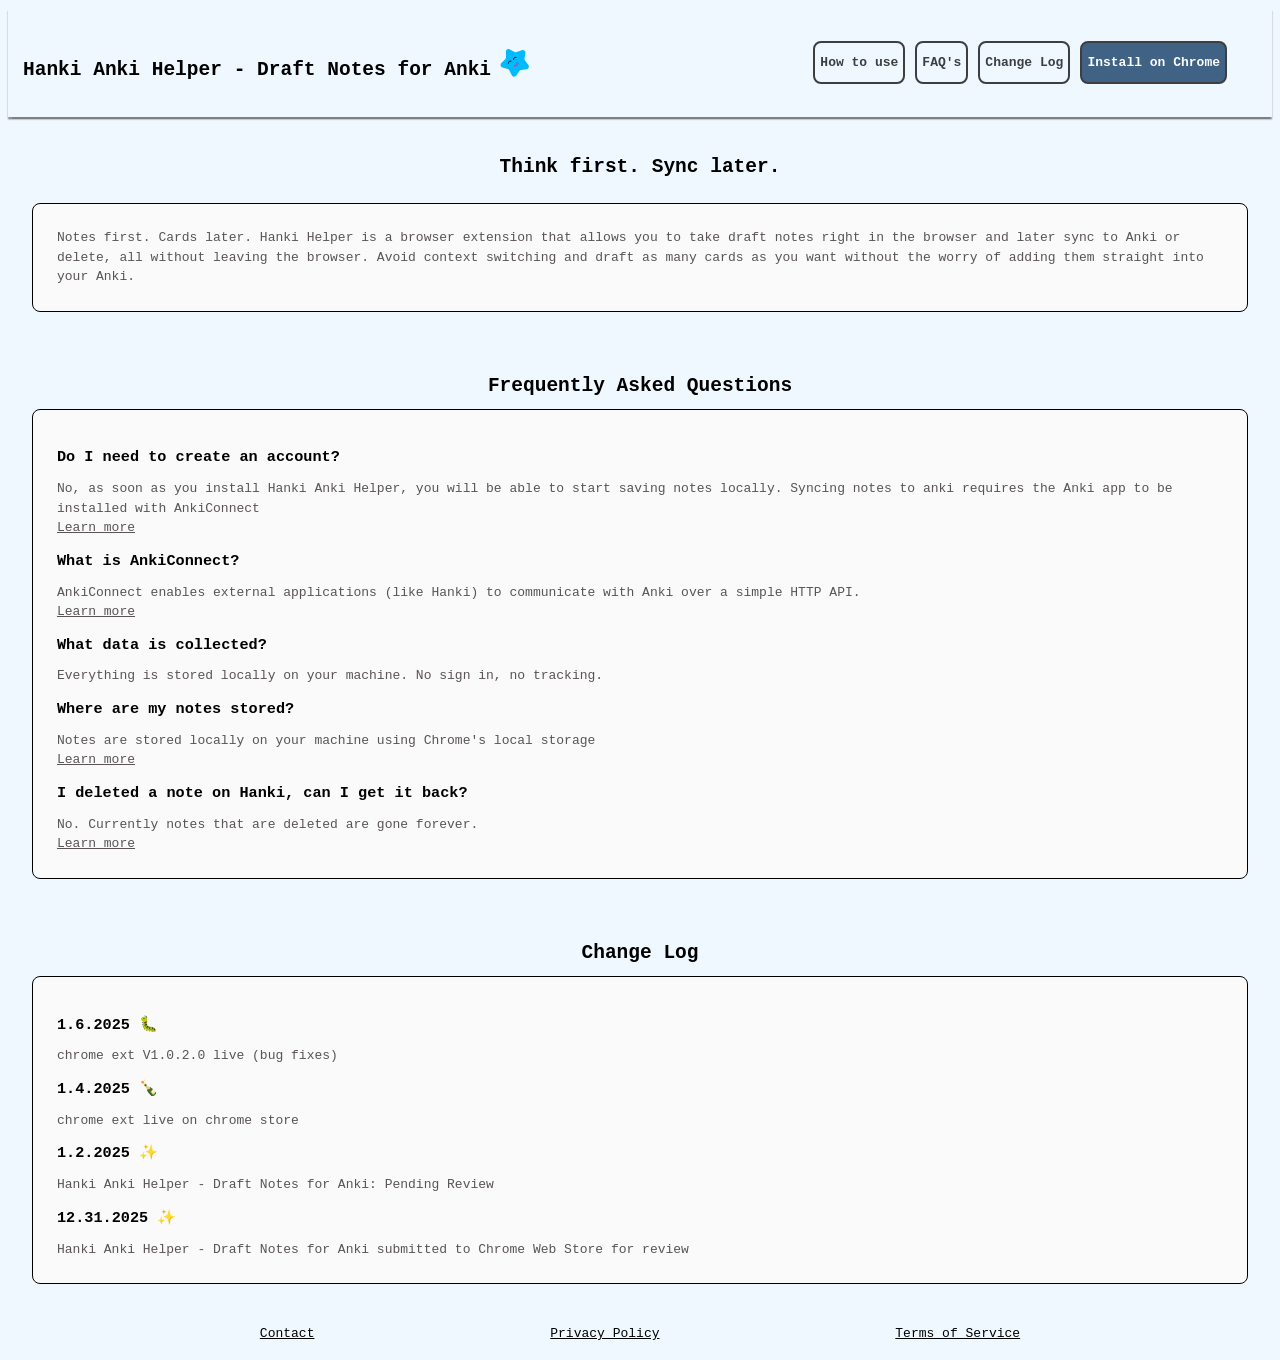
<file: index.html>
<!doctype html>
<html lang="en">
  <head>
    <meta charset="UTF-8" />
    <meta name="viewport" content="width=device-width, initial-scale=1.0" />
    <meta
      name="description"
      content="Main page for Hanki - Anki Helper browser extension. Overview, frequently asked questions, and change log"
    />
    <title>Hanki - Anki Helper</title>
    <link href="./main.css" rel="stylesheet" />
    <link rel="icon" type="image/x-icon" href="/public/hanki_wink.png" />
  </head>

  <body>
    <nav class="navbarContainer" aria-label="Primary navigation">
      <div class="navbarContentContainer">
        <header class="headerTitleImgContainer">
          <h1 class="headerTitle">Hanki Anki Helper - Draft Notes for Anki</h1>
          <img
            class="headerImg"
            src="/public/hanki_smile.svg"
            alt="Hanki mascot smiling"
          />
        </header>

        <!-- Mobile Nav -->
        <details class="navbarAccordionMobile">
          <summary class="summaryNavbarContainer">
            <svg
              xmlns="http://www.w3.org/2000/svg"
              viewBox="0 0 32 32"
              class="accordionSVG"
              aria-hidden="true"
            >
              <path
                d="M 4 7 L 4 9 L 28 9 L 28 7 Z
                   M 4 15 L 4 17 L 28 17 L 28 15 Z
                   M 4 23 L 4 25 L 28 25 L 28 23 Z"
              ></path>
            </svg>
          </summary>

          <ul class="navbarUnorderedList">
            <li class="navbarListItem">
              <a class="navbarButton" href="pages/howToUse.html">How to use</a>
            </li>
            <li class="navbarListItem">
              <a class="navbarButton" href="#FAQ" id="FAQ_navbar">FAQ's</a>
            </li>
            <li class="navbarListItem">
              <a class="navbarButton" href="#ChangeLog">Change Log</a>
            </li>
            <li class="navbarListItem">
              <a
                href="https://chromewebstore.google.com/detail/hanki-anki-helper-draft-n/dgpdijnffcgpleejkaamgigdngdbodok?authuser=0"
                class="navbarButton chromeInstallButton"
                target="_blank"
                rel="noopener noreferrer"
              >
                Install on Chrome
              </a>
            </li>
          </ul>
        </details>

        <!-- Desktop Nav -->
        <ul class="navbarUnorderedList navbarUnorderedListDeskTop">
          <li class="navbarListItem">
            <a class="navbarButton" href="pages/howToUse.html">How to use</a>
          </li>
          <li class="navbarListItem">
            <a class="navbarButton" href="#FAQ" id="FAQ_navbar">FAQ's</a>
          </li>
          <li class="navbarListItem">
            <a class="navbarButton" href="#ChangeLog">Change Log</a>
          </li>
          <li class="navbarListItem">
            <a
              href="https://chromewebstore.google.com/detail/hanki-anki-helper-draft-n/dgpdijnffcgpleejkaamgigdngdbodok?authuser=0"
              class="navbarButton chromeInstallButton"
              target="_blank"
              rel="noopener noreferrer"
            >
              Install on Chrome
            </a>
          </li>
        </ul>
      </div>
    </nav>

    <main>
      <section class="descriptionContainer">
        <h2 class="titleHeader">Think first. Sync later.</h2>
        <p class="descriptionParagraph">
          Notes first. Cards later. Hanki Helper is a browser extension that
          allows you to take draft notes right in the browser and later sync to
          Anki or delete, all without leaving the browser. Avoid context
          switching and draft as many cards as you want without the worry of
          adding them straight into your Anki.
        </p>
      </section>

      <section class="FAQ_Container">
        <h2 id="FAQ" class="titleHeader">Frequently Asked Questions</h2>

        <ul class="faqUnorderedList">
          <li class="faqListItem">
            <div class="faqitemContainer">
              <h3>Do I need to create an account?</h3>
              <p>
                No, as soon as you install Hanki Anki Helper, you will be able
                to start saving notes locally. Syncing notes to anki requires
                the Anki app to be installed with AnkiConnect
              </p>
              <a
                href="https://apps.ankiweb.net/"
                target="_blank"
                rel="noopener noreferrer"
                aria-label="Read more about Anki web app"
              >
                Learn more
              </a>
            </div>
          </li>

          <li class="faqListItem">
            <div class="faqitemContainer">
              <h3>What is AnkiConnect?</h3>
              <p>
                AnkiConnect enables external applications (like Hanki) to
                communicate with Anki over a simple HTTP API.
              </p>
              <a
                href="https://ankiweb.net/shared/info/2055492159"
                target="_blank"
                rel="noopener noreferrer"
                aria-label="Read more about AnkiConnect add-on for Anki"
              >
                Learn more
              </a>
            </div>
          </li>

          <li class="faqListItem">
            <div class="faqitemContainer">
              <h3>What data is collected?</h3>
              <p>
                Everything is stored locally on your machine. No sign in, no
                tracking.
              </p>
            </div>
          </li>

          <li class="faqListItem">
            <div class="faqitemContainer">
              <h3>Where are my notes stored?</h3>
              <p>
                Notes are stored locally on your machine using Chrome's local
                storage
              </p>
              <a
                href="https://developer.chrome.com/docs/devtools/storage/localstorage"
                aria-label="Read more about chrome's local storage"
                target="_blank"
                rel="noopener noreferrer"
              >
                Learn more
              </a>
            </div>
          </li>

          <li class="faqListItem">
            <div class="faqitemContainer">
              <h3>I deleted a note on Hanki, can I get it back?</h3>
              <p>No. Currently notes that are deleted are gone forever.</p>
              <a
                href="https://developer.chrome.com/docs/devtools/storage/localstorage"
                aria-label="Read more about chrome's local storage"
                target="_blank"
                rel="noopener noreferrer"
              >
                Learn more
              </a>
            </div>
          </li>
        </ul>
      </section>

      <section class="changeLogContainer">
        <h2 id="ChangeLog" class="titleHeader">Change Log</h2>

        <ul class="changeLogUnorderedList">
          <li class="changeLogListItem">
            <h3>1.6.2025 🐛</h3>
            <p>chrome ext V1.0.2.0 live (bug fixes)</p>
          </li>
          <li class="changeLogListItem">
            <h3>1.4.2025 🍾</h3>
            <p>chrome ext live on chrome store</p>
          </li>
          <li class="changeLogListItem">
            <h3>1.2.2025 ✨</h3>
            <p>Hanki Anki Helper - Draft Notes for Anki: Pending Review</p>
          </li>
          <li class="changeLogListItem">
            <h3>12.31.2025 ✨</h3>
            <p>
              Hanki Anki Helper - Draft Notes for Anki submitted to Chrome Web
              Store for review
            </p>
          </li>
        </ul>
      </section>

      <footer class="footerContainer">
        <ul class="footerUnorderedList">
          <li class="footerListItem">
            <a href="mailto:anki_helper@aol.com">Contact</a>
          </li>
          <li class="footerListItem">
            <a href="./pages/privacyPolicy.html">Privacy Policy</a>
          </li>
          <li class="footerListItem">
            <a href="./pages/termsOfService.html">Terms of Service</a>
          </li>
        </ul>
      </footer>
    </main>
  </body>
</html>
</file>
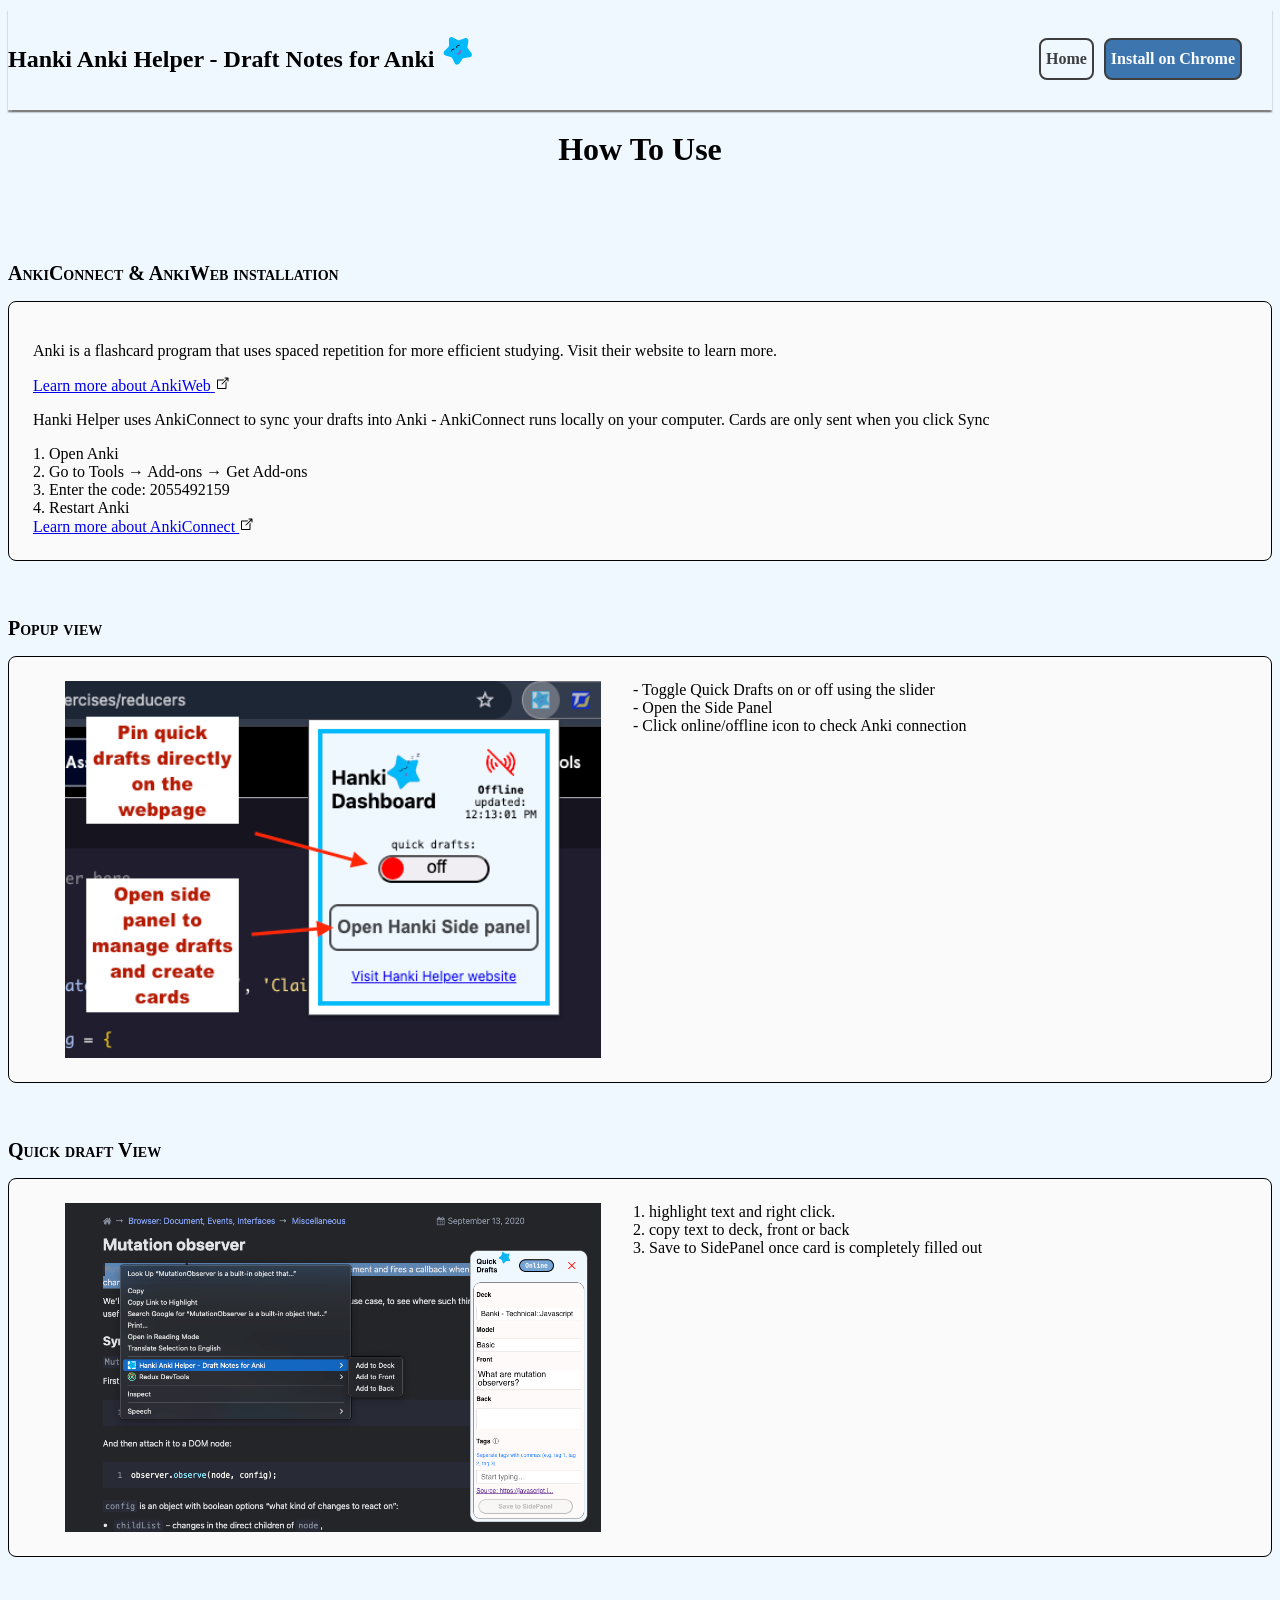
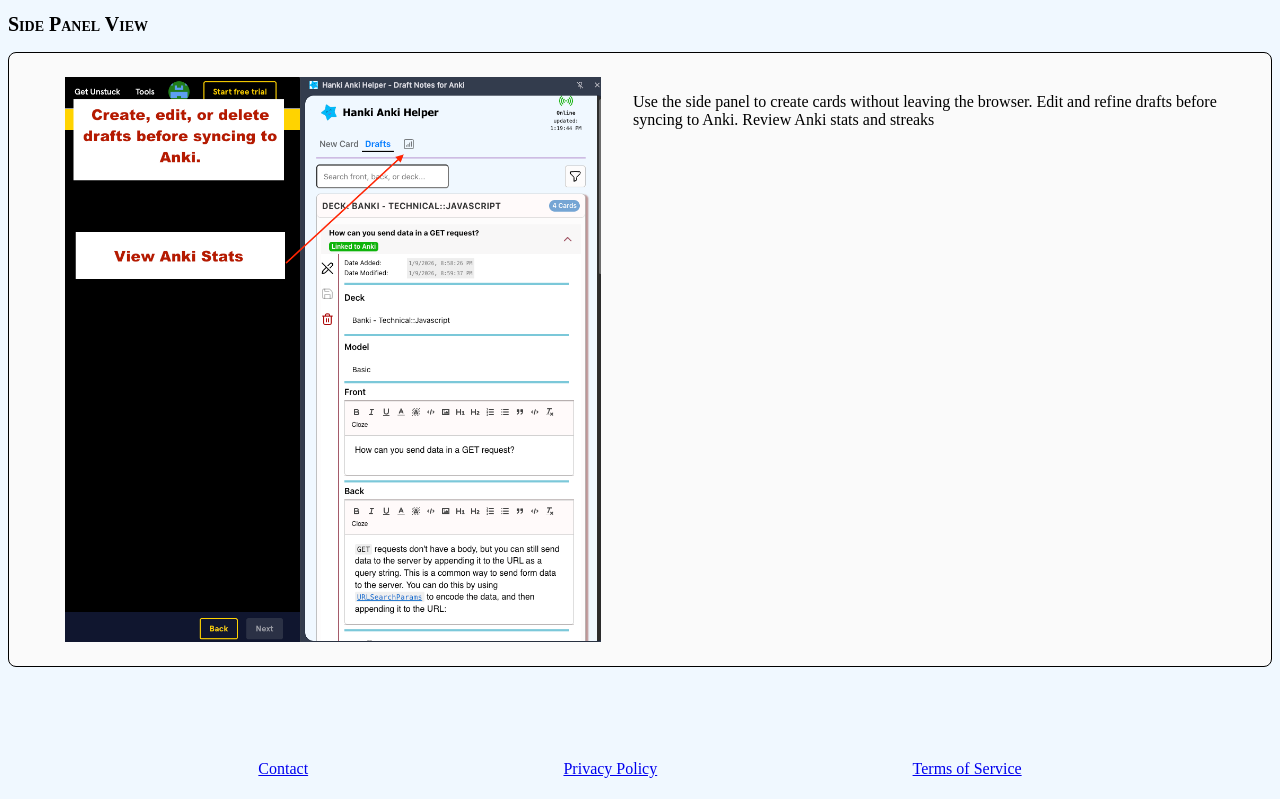
<file: pages/howToUse.html>
<!doctype html>
<html lang="en">
  <head>
    <meta charset="UTF-8" />
    <meta name="viewport" content="width=device-width, initial-scale=1.0" />
    <meta
      name="description"
      content="Anki Helper browser extension how to use. Provides screenshots of user interface with step by step usage"
    />
    <title>How to Use - Hanki Anki Helper</title>
    <link rel="stylesheet" href="./howToUse.css" />
    <meta name="robots" content="noindex" />
  </head>
  <body>
    <nav class="navbarContainer">
      <div class="navbarContentContainer">
        <header class="headerTitleImgContainer">
          <h1 class="headerTitle">Hanki Anki Helper - Draft Notes for Anki</h1>
          <img
            class="headerImg"
            src="/public/hanki_smile.svg"
            alt="Hankie, a blue star smiling"
          />
        </header>

        <details class="navbarAccordionMobile">
          <summary class="summaryNavbarContainer">
            <svg
              xmlns="http://www.w3.org/2000/svg"
              x="0px"
              y="0px"
              width="100"
              height="100"
              viewBox="0 0 32 32"
              class="accordionSVG"
            >
              <path
                d="M 4 7 L 4 9 L 28 9 L 28 7 Z M 4 15 L 4 17 L 28 17 L 28 15 Z M 4 23 L 4 25 L 28 25 L 28 23 Z"
              ></path>
            </svg>
          </summary>
          <ul class="navbarUnorderedList">
            <li class="navbarListItem">
              <a class="navbarButton" href="../index.html">Home</a>
            </li>

            <li class="navbarListItem">
              <a
                href="https://chromewebstore.google.com/detail/hanki-anki-helper-draft-n/dgpdijnffcgpleejkaamgigdngdbodok?authuser=0"
                class="navbarButton chromeInstallButton"
                target="_blank"
                >Install on Chrome</a
              >
            </li>
          </ul>
        </details>
        <ul class="navbarUnorderedList navbarUnorderedListDeskTop">
          <li class="navbarListItemHome">
            <a class="navbarButton" href="../index.html">Home</a>
          </li>
          <li class="navbarListItem">
            <a
              href="https://chromewebstore.google.com/detail/hanki-anki-helper-draft-n/dgpdijnffcgpleejkaamgigdngdbodok?authuser=0"
              class="navbarButton chromeInstallButton"
              target="_blank"
              >Install on Chrome</a
            >
          </li>
        </ul>
      </div>
    </nav>
    <div class="main">
      <h1>How To Use</h1>
      <ul class="stepListContainer">
        <li class="stepListItem">
          <h3 class="stepTitle">AnkiConnect & AnkiWeb installation</h3>
          <div class="stepOneListItemDiv">
            <p>
              Anki is a flashcard program that uses spaced repetition for more
              efficient studying. Visit their website to learn more.
            </p>
            <a href="https://apps.ankiweb.net/" target="_blank">
              <span>Learn more about AnkiWeb</span>
              <svg
                xmlns="http://www.w3.org/2000/svg"
                x="0px"
                y="0px"
                width="15"
                height="15"
                viewBox="0 0 30 30"
              >
                <path
                  d="M 25.980469 2.9902344 A 1.0001 1.0001 0 0 0 25.869141 3 L 20 3 A 1.0001 1.0001 0 1 0 20 5 L 23.585938 5 L 13.292969 15.292969 A 1.0001 1.0001 0 1 0 14.707031 16.707031 L 25 6.4140625 L 25 10 A 1.0001 1.0001 0 1 0 27 10 L 27 4.1269531 A 1.0001 1.0001 0 0 0 25.980469 2.9902344 z M 6 7 C 4.9069372 7 4 7.9069372 4 9 L 4 24 C 4 25.093063 4.9069372 26 6 26 L 21 26 C 22.093063 26 23 25.093063 23 24 L 23 14 L 23 11.421875 L 21 13.421875 L 21 16 L 21 24 L 6 24 L 6 9 L 14 9 L 16 9 L 16.578125 9 L 18.578125 7 L 16 7 L 14 7 L 6 7 z"
                ></path>
              </svg>
            </a>

            <p>
              Hanki Helper uses AnkiConnect to sync your drafts into Anki -
              AnkiConnect runs locally on your computer. Cards are only sent
              when you click Sync
            </p>
            <ol>
              <li>1. Open Anki</li>
              <li>2. Go to Tools → Add-ons → Get Add-ons</li>
              <li>3. Enter the code: 2055492159</li>
              <li>4. Restart Anki</li>
            </ol>

            <a
              href="https://ankiweb.net/shared/info/2055492159"
              target="_blank"
            >
              <span>Learn more about AnkiConnect</span>
              <svg
                xmlns="http://www.w3.org/2000/svg"
                x="0px"
                y="0px"
                width="15"
                height="15"
                viewBox="0 0 30 30"
              >
                <path
                  d="M 25.980469 2.9902344 A 1.0001 1.0001 0 0 0 25.869141 3 L 20 3 A 1.0001 1.0001 0 1 0 20 5 L 23.585938 5 L 13.292969 15.292969 A 1.0001 1.0001 0 1 0 14.707031 16.707031 L 25 6.4140625 L 25 10 A 1.0001 1.0001 0 1 0 27 10 L 27 4.1269531 A 1.0001 1.0001 0 0 0 25.980469 2.9902344 z M 6 7 C 4.9069372 7 4 7.9069372 4 9 L 4 24 C 4 25.093063 4.9069372 26 6 26 L 21 26 C 22.093063 26 23 25.093063 23 24 L 23 14 L 23 11.421875 L 21 13.421875 L 21 16 L 21 24 L 6 24 L 6 9 L 14 9 L 16 9 L 16.578125 9 L 18.578125 7 L 16 7 L 14 7 L 6 7 z"
                ></path>
              </svg>
            </a>
          </div>
        </li>
        <li class="stepListItem">
          <h3 class="stepTitle">Popup view</h3>
          <div class="stepListItemDiv">
            <img
              src="../public/hanki_popup.png"
              alt="image that displays popup interface. There is a toggle that pins quick drafts and a button that opens the extension sidepanel"
              class="hankiImg"
            />
            <ul>
              <li>- Toggle Quick Drafts on or off using the slider</li>
              <li>- Open the Side Panel</li>
              <li>- Click online/offline icon to check Anki connection</li>
            </ul>
          </div>
        </li>
        <li class="stepListItem">
          <h3 class="stepTitle">Quick draft View</h3>
          <div class="stepListItemDiv">
            <img src="../public/hanki_content.png" alt="" class="hankiImg" />
            <ol>
              <li>1. highlight text and right click.</li>
              <li>2. copy text to deck, front or back</li>
              <li>3. Save to SidePanel once card is completely filled out</li>
            </ol>
            <li class="stepListItem">
              <h3 class="stepTitle">Side Panel View</h3>
              <span class="stepSecondTitle"></span>
              <div class="stepListItemDiv">
                <img
                  src="../public/sidePanel_view.png"
                  alt=" image showing Hanki user interface. Displays draft interface"
                  class="hankiImg"
                />
                <p>
                  Use the side panel to create cards without leaving the
                  browser. Edit and refine drafts before syncing to Anki. Review
                  Anki stats and streaks
                </p>
              </div>
            </li>
          </div>
        </li>
      </ul>
    </div>
    <footer class="footerContainer">
      <ul class="footerUnorderedList">
        <li class="footerListItem">
          <a href="mailto:anki_helper@aol.com">Contact</a>
        </li>
        <li class="footerListItem">
          <a href="privacyPolicy.html">Privacy Policy</a>
        </li>
        <li class="footerListItem">
          <a href="termsOfService.html">Terms of Service</a>
        </li>
      </ul>
    </footer>
  </body>
</html>
</file>
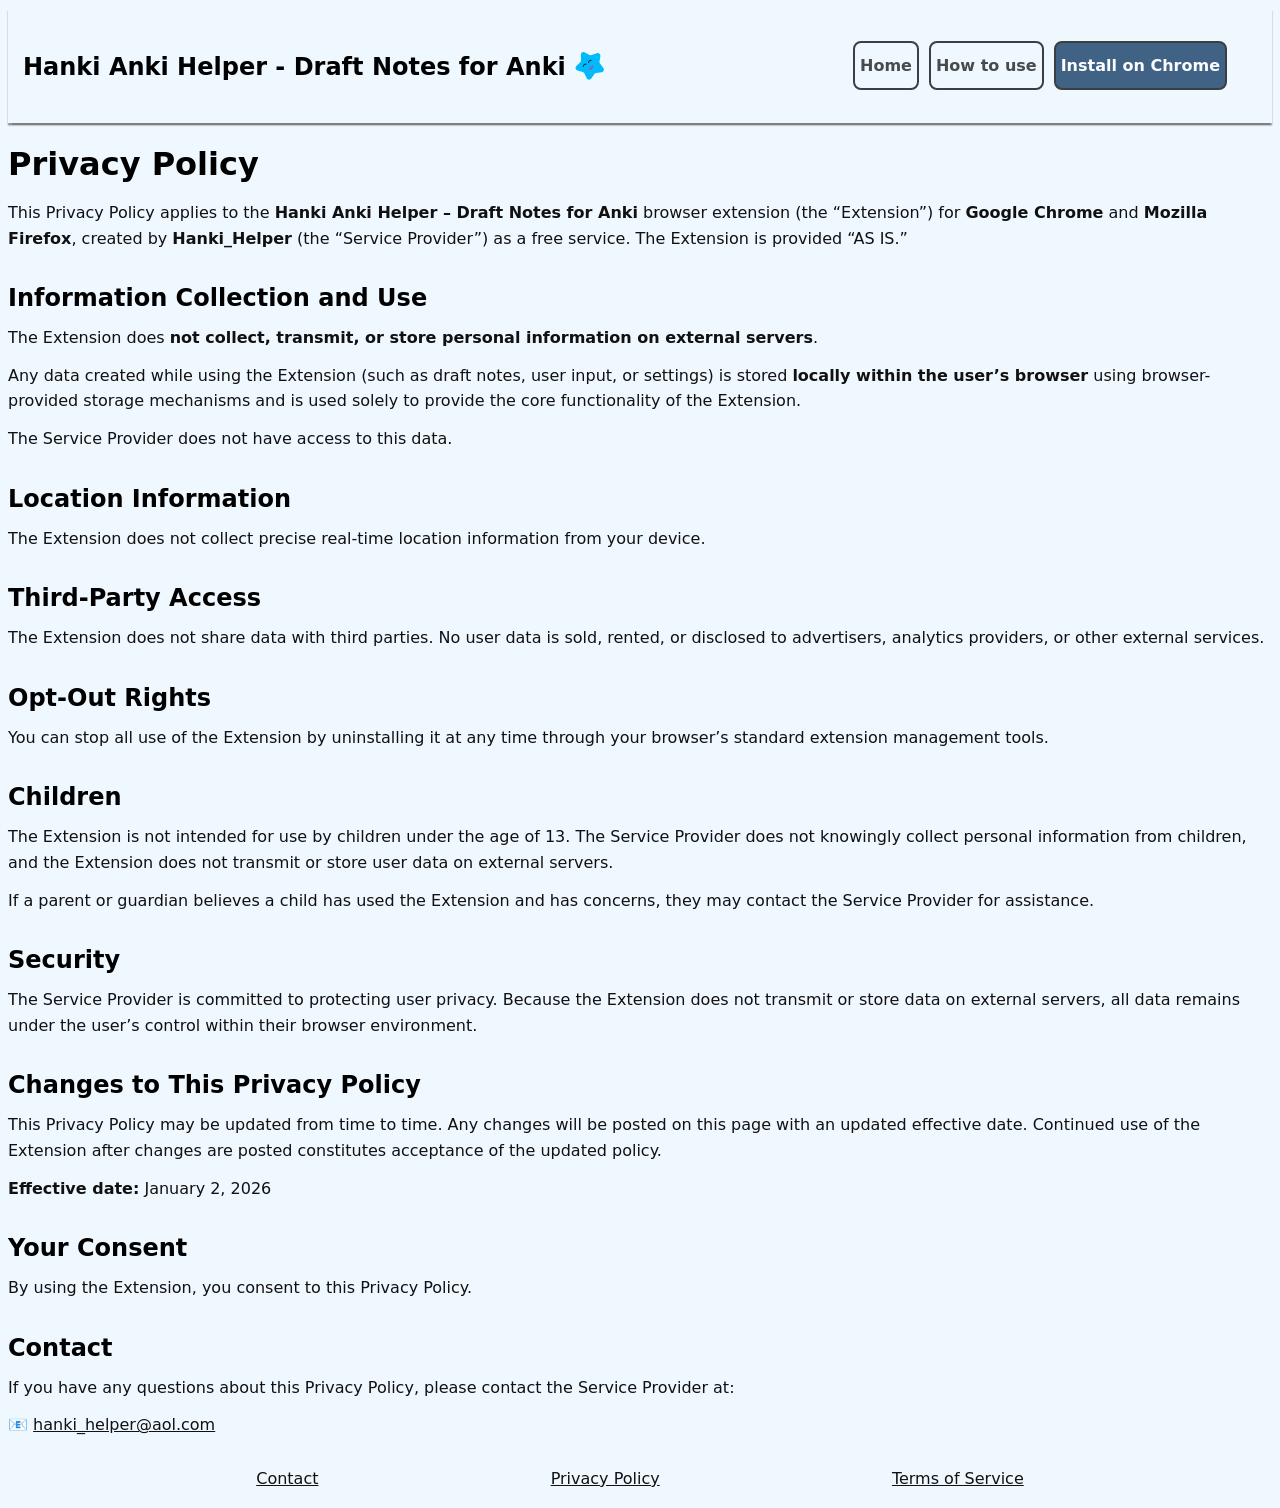
<file: pages/privacyPolicy.html>
<!doctype html>
<html lang="en">
  <head>
    <meta charset="UTF-8" />
    <meta name="viewport" content="width=device-width, initial-scale=1.0" />
    <title>Privacy Policy – Hanki Anki Helper</title>
    <link rel="stylesheet" href="../main.css" />
    <meta name="robots" content="noindex" />
    <style>
      body {
        font-family:
          system-ui,
          -apple-system,
          BlinkMacSystemFont,
          "Segoe UI",
          Roboto,
          Helvetica,
          Arial,
          sans-serif;
        line-height: 1.6;
        /* margin: 2rem;
        padding: 0 1rem; */
        color: #111;
      }
      h1,
      h2 {
        line-height: 1.25;
      }
      h1 {
        margin-bottom: 1rem;
      }
      h2 {
        margin-top: 2rem;
      }
      p {
        margin: 0.75rem 0;
      }
    </style>
  </head>
  <body>
    <nav class="navbarContainer">
      <div class="navbarContentContainer">
        <header class="headerTitleImgContainer">
          <h1 class="headerTitle">Hanki Anki Helper - Draft Notes for Anki</h1>
          <img
            class="headerImg"
            src="/public/hanki_smile.svg"
            alt="Hankie, a blue star smiling"
          />
        </header>

        <details class="navbarAccordionMobile">
          <summary class="summaryNavbarContainer">
            <svg
              xmlns="http://www.w3.org/2000/svg"
              x="0px"
              y="0px"
              width="100"
              height="100"
              viewBox="0 0 32 32"
              class="accordionSVG"
            >
              <path
                d="M 4 7 L 4 9 L 28 9 L 28 7 Z M 4 15 L 4 17 L 28 17 L 28 15 Z M 4 23 L 4 25 L 28 25 L 28 23 Z"
              ></path>
            </svg>
          </summary>
          <ul class="navbarUnorderedList">
            <li class="navbarListItem">
              <a class="navbarButton" href="../index.html">Home</a>
            </li>
            <li class="navbarListItem">
              <a class="navbarButton" href="howToUse.html">How to use</a>
            </li>
            <li class="navbarListItem">
              <a
                href="https://chromewebstore.google.com/detail/hanki-anki-helper-draft-n/dgpdijnffcgpleejkaamgigdngdbodok?authuser=0"
                class="navbarButton chromeInstallButton"
                target="_blank"
                >Install on Chrome</a
              >
            </li>
          </ul>
        </details>
        <ul class="navbarUnorderedList navbarUnorderedListDeskTop">
          <li class="navbarListItem">
            <a class="navbarButton" href="../index.html">Home</a>
          </li>
          <li class="navbarListItem">
            <a class="navbarButton" href="howToUse.html">How to use</a>
          </li>
          <li class="navbarListItem">
            <a
              href="https://chromewebstore.google.com/detail/hanki-anki-helper-draft-n/dgpdijnffcgpleejkaamgigdngdbodok?authuser=0"
              class="navbarButton chromeInstallButton"
              target="_blank"
              >Install on Chrome</a
            >
          </li>
        </ul>
      </div>
    </nav>
    <div>
      <h1 id="Header">Privacy Policy</h1>

      <p>
        This Privacy Policy applies to the
        <strong>Hanki Anki Helper – Draft Notes for Anki</strong> browser
        extension (the “Extension”) for <strong>Google Chrome</strong> and
        <strong>Mozilla Firefox</strong>, created by
        <strong>Hanki_Helper</strong> (the “Service Provider”) as a free
        service. The Extension is provided “AS IS.”
      </p>

      <h2>Information Collection and Use</h2>

      <p>
        The Extension does
        <strong
          >not collect, transmit, or store personal information on external
          servers</strong
        >.
      </p>

      <p>
        Any data created while using the Extension (such as draft notes, user
        input, or settings) is stored
        <strong>locally within the user’s browser</strong> using
        browser-provided storage mechanisms and is used solely to provide the
        core functionality of the Extension.
      </p>

      <p>The Service Provider does not have access to this data.</p>

      <h2>Location Information</h2>

      <p>
        The Extension does not collect precise real-time location information
        from your device.
      </p>

      <h2>Third-Party Access</h2>

      <p>
        The Extension does not share data with third parties. No user data is
        sold, rented, or disclosed to advertisers, analytics providers, or other
        external services.
      </p>

      <h2>Opt-Out Rights</h2>

      <p>
        You can stop all use of the Extension by uninstalling it at any time
        through your browser’s standard extension management tools.
      </p>

      <h2>Children</h2>

      <p>
        The Extension is not intended for use by children under the age of 13.
        The Service Provider does not knowingly collect personal information
        from children, and the Extension does not transmit or store user data on
        external servers.
      </p>

      <p>
        If a parent or guardian believes a child has used the Extension and has
        concerns, they may contact the Service Provider for assistance.
      </p>

      <h2>Security</h2>

      <p>
        The Service Provider is committed to protecting user privacy. Because
        the Extension does not transmit or store data on external servers, all
        data remains under the user’s control within their browser environment.
      </p>

      <h2>Changes to This Privacy Policy</h2>

      <p>
        This Privacy Policy may be updated from time to time. Any changes will
        be posted on this page with an updated effective date. Continued use of
        the Extension after changes are posted constitutes acceptance of the
        updated policy.
      </p>

      <p><strong>Effective date:</strong> January 2, 2026</p>

      <h2>Your Consent</h2>

      <p>By using the Extension, you consent to this Privacy Policy.</p>

      <h2>Contact</h2>

      <p>
        If you have any questions about this Privacy Policy, please contact the
        Service Provider at:
      </p>

      <p>📧 <a href="mailto:hanki_helper@aol.com">hanki_helper@aol.com</a></p>
    </div>
    <footer class="footerContainer">
      <ul class="footerUnorderedList">
        <li class="footerListItem">
          <a href="mailto:anki_helper@aol.com">Contact</a>
        </li>
        <li class="footerListItem">
          <a href="#Header">Privacy Policy</a>
        </li>
        <li class="footerListItem">
          <a href="termsOfService.html">Terms of Service</a>
        </li>
      </ul>
    </footer>
  </body>
</html>
</file>
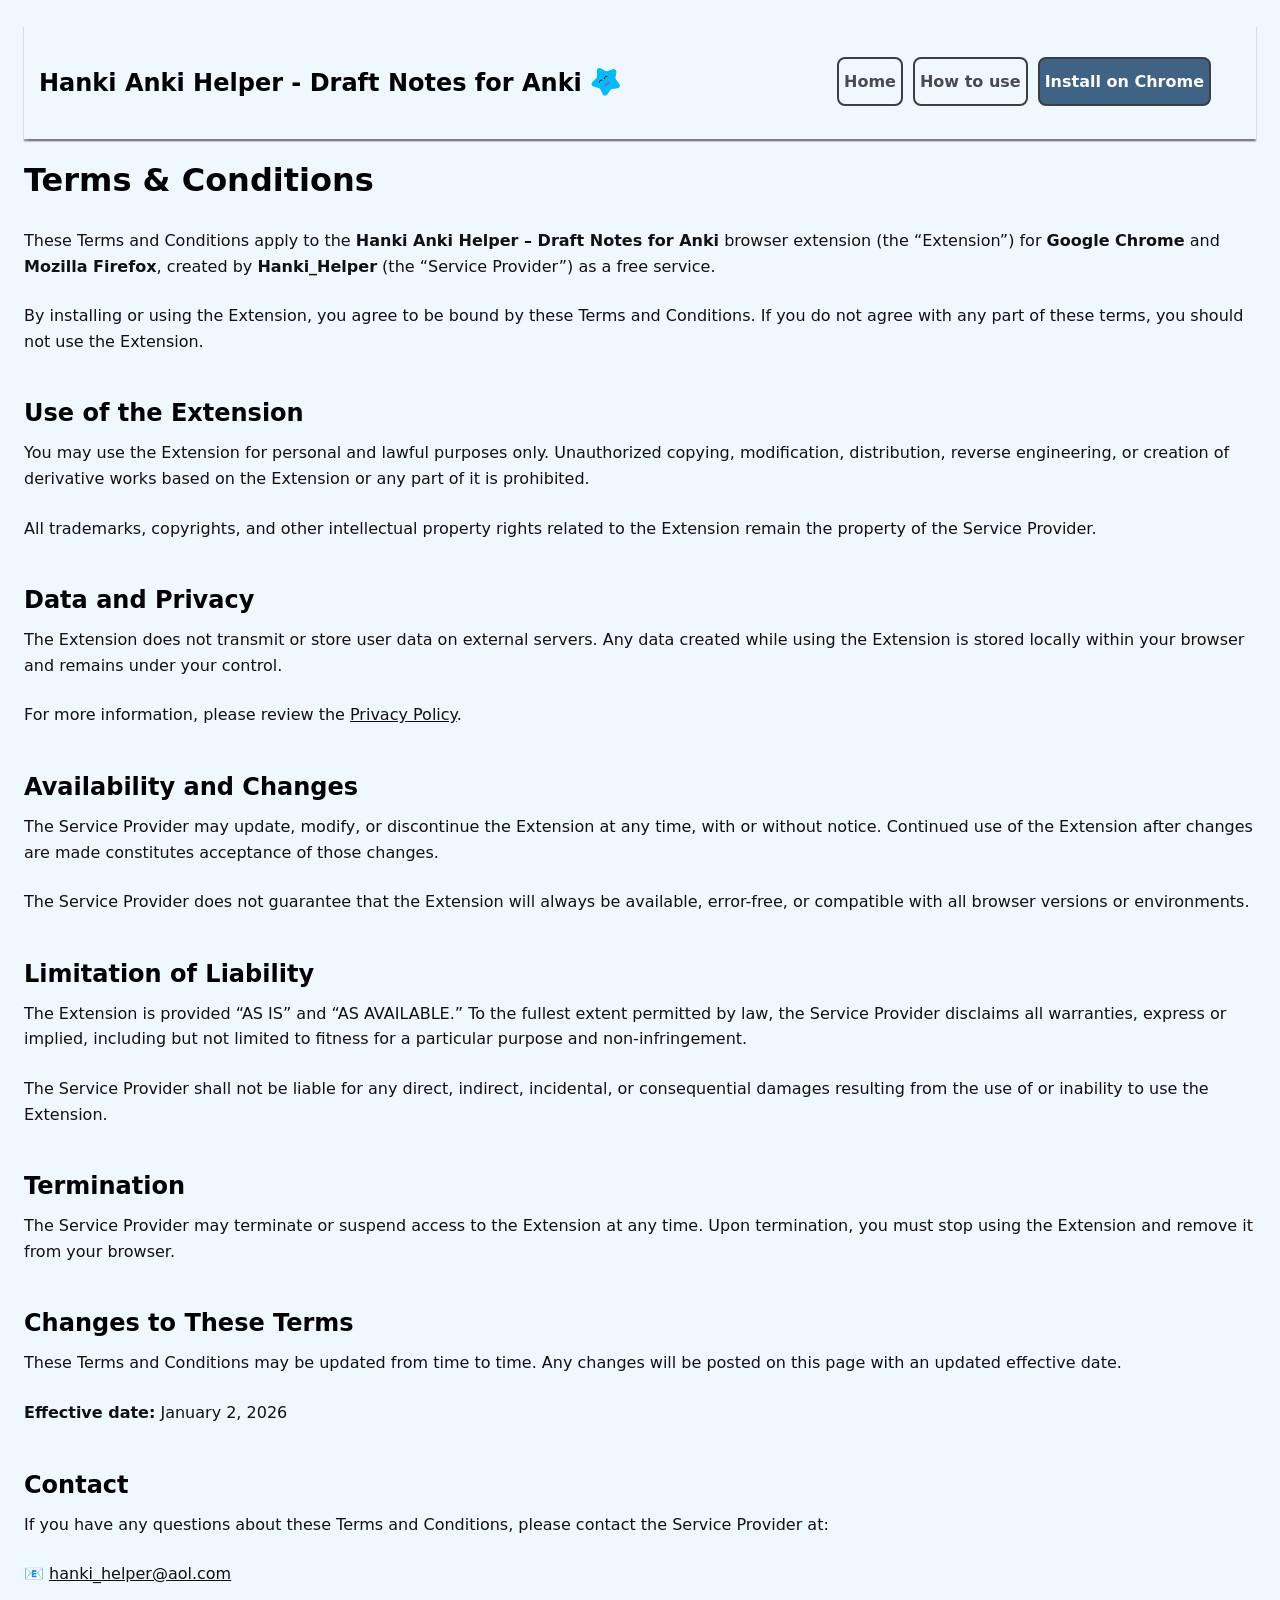
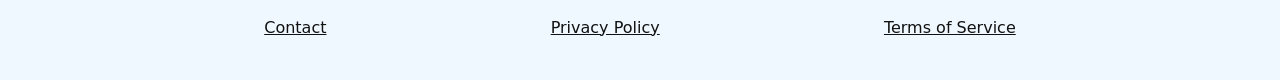
<file: pages/termsOfService.html>
<!doctype html>
<html lang="en">
  <head>
    <meta charset="utf-8" />
    <meta name="viewport" content="width=device-width, initial-scale=1" />
    <title>Terms &amp; Conditions – Hanki Anki Helper</title>
    <link rel="stylesheet" href="../main.css" />
    <meta name="robots" content="noindex" />
    <style>
      body {
        font-family:
          system-ui,
          -apple-system,
          BlinkMacSystemFont,
          "Segoe UI",
          Roboto,
          Helvetica,
          Arial,
          sans-serif;
        padding: 1.5rem;
        margin: auto;
        line-height: 1.6;
        color: #111;
      }
      h1,
      h2 {
        line-height: 1.25;
      }
      h1 {
        margin-bottom: 1rem;
      }
      h2 {
        margin-top: 2rem;
      }
      p {
        margin: 0.75rem 0;
      }
    </style>
  </head>
  <body>
    <nav class="navbarContainer">
      <div class="navbarContentContainer">
        <header class="headerTitleImgContainer">
          <h1 class="headerTitle">Hanki Anki Helper - Draft Notes for Anki</h1>
          <img
            class="headerImg"
            src="/public/hanki_smile.svg"
            alt="Hankie, a blue star smiling"
          />
        </header>

        <details class="navbarAccordionMobile">
          <summary class="summaryNavbarContainer">
            <svg
              xmlns="http://www.w3.org/2000/svg"
              x="0px"
              y="0px"
              width="100"
              height="100"
              viewBox="0 0 32 32"
              class="accordionSVG"
            >
              <path
                d="M 4 7 L 4 9 L 28 9 L 28 7 Z M 4 15 L 4 17 L 28 17 L 28 15 Z M 4 23 L 4 25 L 28 25 L 28 23 Z"
              ></path>
            </svg>
          </summary>
          <ul class="navbarUnorderedList">
            <li class="navbarListItem">
              <a class="navbarButton" href="../index.html">Home</a>
            </li>
            <li class="navbarListItem">
              <a class="navbarButton" href="howToUse.html">How to use</a>
            </li>
            <li class="navbarListItem">
              <a
                href="https://chromewebstore.google.com/detail/hanki-anki-helper-draft-n/dgpdijnffcgpleejkaamgigdngdbodok?authuser=0"
                class="navbarButton chromeInstallButton"
                target="_blank"
                >Install on Chrome</a
              >
            </li>
          </ul>
        </details>
        <ul class="navbarUnorderedList navbarUnorderedListDeskTop">
          <li class="navbarListItem">
            <a class="navbarButton" href="../index.html">Home</a>
          </li>
          <li class="navbarListItem">
            <a class="navbarButton" href="howToUse.html">How to use</a>
          </li>
          <li class="navbarListItem">
            <a
              href="https://chromewebstore.google.com/detail/hanki-anki-helper-draft-n/dgpdijnffcgpleejkaamgigdngdbodok?authuser=0"
              class="navbarButton chromeInstallButton"
              target="_blank"
              >Install on Chrome</a
            >
          </li>
        </ul>
      </div>
    </nav>
    <h1 id="Header">Terms &amp; Conditions</h1>

    <p>
      These Terms and Conditions apply to the
      <strong>Hanki Anki Helper – Draft Notes for Anki</strong> browser
      extension (the “Extension”) for <strong>Google Chrome</strong> and
      <strong>Mozilla Firefox</strong>, created by <strong>Hanki_Helper</strong>
      (the “Service Provider”) as a free service.
    </p>

    <p>
      By installing or using the Extension, you agree to be bound by these Terms
      and Conditions. If you do not agree with any part of these terms, you
      should not use the Extension.
    </p>

    <h2>Use of the Extension</h2>

    <p>
      You may use the Extension for personal and lawful purposes only.
      Unauthorized copying, modification, distribution, reverse engineering, or
      creation of derivative works based on the Extension or any part of it is
      prohibited.
    </p>

    <p>
      All trademarks, copyrights, and other intellectual property rights related
      to the Extension remain the property of the Service Provider.
    </p>

    <h2>Data and Privacy</h2>

    <p>
      The Extension does not transmit or store user data on external servers.
      Any data created while using the Extension is stored locally within your
      browser and remains under your control.
    </p>

    <p>
      For more information, please review the
      <a href="/privacy" rel="noopener noreferrer">Privacy Policy</a>.
    </p>

    <h2>Availability and Changes</h2>

    <p>
      The Service Provider may update, modify, or discontinue the Extension at
      any time, with or without notice. Continued use of the Extension after
      changes are made constitutes acceptance of those changes.
    </p>

    <p>
      The Service Provider does not guarantee that the Extension will always be
      available, error-free, or compatible with all browser versions or
      environments.
    </p>

    <h2>Limitation of Liability</h2>

    <p>
      The Extension is provided “AS IS” and “AS AVAILABLE.” To the fullest
      extent permitted by law, the Service Provider disclaims all warranties,
      express or implied, including but not limited to fitness for a particular
      purpose and non-infringement.
    </p>

    <p>
      The Service Provider shall not be liable for any direct, indirect,
      incidental, or consequential damages resulting from the use of or
      inability to use the Extension.
    </p>

    <h2>Termination</h2>

    <p>
      The Service Provider may terminate or suspend access to the Extension at
      any time. Upon termination, you must stop using the Extension and remove
      it from your browser.
    </p>

    <h2>Changes to These Terms</h2>

    <p>
      These Terms and Conditions may be updated from time to time. Any changes
      will be posted on this page with an updated effective date.
    </p>

    <p><strong>Effective date:</strong> January 2, 2026</p>

    <h2>Contact</h2>

    <p>
      If you have any questions about these Terms and Conditions, please contact
      the Service Provider at:
    </p>

    <p>📧 <a href="mailto:hanki_helper@aol.com">hanki_helper@aol.com</a></p>
    <footer class="footerContainer">
      <ul class="footerUnorderedList">
        <li class="footerListItem">
          <a href="mailto:anki_helper@aol.com">Contact</a>
        </li>
        <li class="footerListItem">
          <a href="privacyPolicy.html">Privacy Policy</a>
        </li>
        <li class="footerListItem">
          <a href="#Header">Terms of Service</a>
        </li>
      </ul>
    </footer>
  </body>
</html>
</file>
<file: main.css>
/* Box sizing rules */
*,
*::before,
*::after {
  box-sizing: border-box;
}

/* Prevent font size inflation */
html {
  -moz-text-size-adjust: none;
  -webkit-text-size-adjust: none;
  text-size-adjust: none;
}

/* Remove default margin in favour of better control in authored CSS */
body,
h1,
h2,
h3,
h4,
p,
figure,
blockquote,
dl,
dd {
  margin-block-end: 0;
}

/* Remove list styles on ul, ol elements with a list role, which suggests default styling will be removed */
ul[role="list"],
ol[role="list"] {
  list-style: none;
}
ul,
ol {
  padding: 0;
  margin: 0;
  list-style: none;
}
/* Set core body defaults */
body {
  min-height: 100vh;
  line-height: 1.5;
  font-family: monospace;
}

/* Set shorter line heights on headings and interactive elements */
h1,
h2,
h3,
h4,
button,
input,
label {
  line-height: 1.1;
}

/* Balance text wrapping on headings */
h1,
h2,
h3,
h4 {
  text-wrap: balance;
  color: black;
}

/* A elements that don't have a class get default styles */
a:not([class]) {
  text-decoration-skip-ink: auto;
  color: currentColor;
}

/* Make images easier to work with */
img,
picture {
  max-width: 100%;
  display: block;
}

/* Inherit fonts for inputs and buttons */
input,
button,
textarea,
select {
  font-family: inherit;
  font-size: inherit;
}

/* Make sure textareas without a rows attribute are not tiny */
textarea:not([rows]) {
  min-height: 10em;
}

/* Anything that has been anchored to should have extra scroll margin */
:target {
  scroll-margin-block: 5ex;
}

:root {
  scroll-behavior: smooth;

  --bg-main: aliceblue;
  --bg-card: #fafafa;
  --primary: #0080ff;
  --primary-dark: rgb(6, 48, 91);
  --text-muted: #5a5454;
}

body {
  font-family: monospace;
  background-color: var(--bg-main);
  display: flex;
  flex-direction: column;
}

.navbarContainer {
  position: sticky;
  top: 0;
  z-index: 10;
  padding: 2.5px 15px;
  background-color: var(--bg-main);
  box-shadow: 0 2.5px 1.5px gray;
}

.navbarContentContainer {
  display: flex;
  justify-content: space-between;
  align-items: center;
}

.headerTitleImgContainer {
  display: flex;
  align-items: center;
}

.headerImg {
  height: 48px;
  width: 48px;
  animation: bob 2s infinite alternate ease-in-out;
}

@keyframes bob {
  from {
    transform: translateY(0);
  }
  to {
    transform: translateY(-5px);
  }
}

@media (prefers-reduced-motion: reduce) {
  .headerImg {
    animation: none;
  }
}

.navbarUnorderedList {
  display: flex;
  margin: 25px;
}

.navbarListItem {
  list-style: none;
  padding: 5px;
}

.navbarButton {
  display: block;
  padding: 10px 5px;
  border: 2px solid black;
  border-radius: 8px;
  text-decoration: none;
  color: inherit;
  font-weight: 600;
  opacity: 0.75;
  width: max-content;
}

.navbarButton:hover {
  color: var(--primary);
  font-weight: 700;
}

.navbarButton:focus-visible {
  outline: 2px solid var(--primary);
  outline-offset: 2px;
}

.chromeInstallButton {
  background-color: var(--primary-dark);
  color: white;
}

.chromeInstallButton:hover {
  background-color: rgb(4, 62, 121);
}

.descriptionContainer,
.FAQ_Container,
.changeLogContainer {
  padding: 1.5rem;
  color: var(--text-muted);
}

.titleHeader {
  text-align: center;
  padding-bottom: 0.75rem;
}

.descriptionParagraph,
.faqUnorderedList,
.changeLogUnorderedList {
  background-color: var(--bg-card);
  border: 1px solid black;
  border-radius: 8px;
  padding: 1.5rem;
}

.footerUnorderedList {
  display: flex;
  justify-content: space-evenly;
  list-style: none;
  padding: 1rem;
}

.navbarAccordionMobile {
  display: none;
}

@media (max-width: 700px) {
  .navbarUnorderedListDeskTop {
    display: none;
  }

  .navbarAccordionMobile {
    display: block;
  }

  .navbarUnorderedList {
    position: absolute;
    right: 10px;
    flex-direction: column;
    background-color: var(--bg-main);
    border: 1px solid black;
    padding: 0;
  }
  .navbarButton {
    width: auto;
    text-align: center;
  }
}
</file>
<file: pages/howToUse.css>
/* 1. Use a more-intuitive box-sizing model */
*,
*::before,
*::after {
  box-sizing: border-box;
}
:root {
  scroll-behavior: smooth;
}

/* 2. Remove default margin */
body {
  font-family: "monospace, ui-sans-serif, system-ui, sans-serif";
  background-color: aliceblue;
}

li {
  list-style: none;
}

.main {
  display: flex;
  flex-direction: column;
  align-items: center;
}

.stepListContainer,
ul,
ol {
  padding: 0;
}

h1 {
  padding: 0;
}
.stepTitle {
  font-size: 1.25rem;
  font-weight: 800;
  font-variant: small-caps;
  margin: 0;
  margin-bottom: 1rem;
}

.underConstruction {
  font-size: 2rem;
  color: rgb(225, 133, 133);
}

.headerContainer {
  display: flex;
  flex-direction: column;
  /* border: 1px solid red; */
  display: flex;
  justify-content: center;
  align-content: center;
}
/* navigation bar */
.navbarContainer {
  padding: 0;
  position: sticky;
  top: 0;
  background-color: aliceblue;
  box-shadow: 0px 2.5px 1.5px gray;
}

.navbarAccordionMobile {
  display: none;
}

.navbarContentContainer {
  display: flex;
  justify-content: space-between;
  align-items: center;
}

.headerTitleImgContainer {
  display: flex;
  justify-content: flex-start;
  width: 45%;
}

.headerTitle {
  width: fit-content;
}

.headerImg {
  height: 48px;
  width: 48px;
  animation: bob 2s infinite alternate ease-in-out;
}

@keyframes bob {
  0% {
    /* Start position (original vertical position) */
    transform: translateY(0);
  }
  100% {
    /* End position (move up by 20 pixels) */
    transform: translateY(-5px);
  }
}

.navbarUnorderedList {
  display: flex;
  justify-content: flex-end;
  margin: 25px;
}

.navbarListItem,
.footerListItem,
.navbarListItemHome {
  list-style: none;
  padding: 5px;
}

.navbarListItemHome {
  margin-right: auto;
}

.navbarButton {
  display: block;
  color: inherit;
  text-decoration: none;
  background-color: transparent;
  font-size: 1rem;
  height: auto;
  width: fit-content;
  padding: 10px 5px;
  opacity: 0.75;
  font-weight: 600;
  cursor: pointer;
  border: 2px solid black;
  border-radius: 8px;
}

.navbarButtonActive {
  display: block;
  text-decoration: none;
  background-color: transparent;
  font-size: 1rem;
  height: auto;
  width: fit-content;
  padding: 10px 5px;
  opacity: 1;
  color: white;
  background-color: #0080ff;
  font-weight: 700;
  cursor: pointer;
  /* border: 2px solid black; */
  border-radius: 8px;
}

.navbarButton:hover {
  background: transparent;
  color: #0080ff;
  font-weight: 700;
}

.chromeInstallButton {
  background-color: rgb(2, 75, 147);
  color: white;
}

.chromeInstallButton:hover {
  background-color: rgb(4, 62, 121);
  font-weight: 900;
  color: white;
}

.hankiImg {
  width: 600px;
  height: auto;
  padding: 0 2rem;
  border-radius: 8px;
}

.stepListItem {
  margin: 3.5rem 0;
}

.stepOneListItemDiv {
  border: 1px solid black;
  border-radius: 8px;
  background-color: #fafafa;
  padding: 1.5rem;
}
.stepListItemDiv {
  display: flex;
  border: 1px solid black;
  border-radius: 8px;
  background-color: #fafafa;
  padding: 1.5rem;
}

@media (max-width: 700px) {
  .stepListItemDiv {
    flex-direction: column;
    align-items: center;
  }

  .main {
    padding: 0 10px;
  }

  .headerTitleImgContainer {
    width: 80%;
  }

  .headerImg {
    height: 25px;
    width: 25px;
  }

  .hankiImg {
    width: 100%;
    height: auto;
    padding: 0;
    margin-bottom: 1rem;
    border-radius: 8px;
  }

  .summaryNavbarContainer {
    max-height: fit-content;
    width: fit-content;
    list-style: none;
  }

  .summaryNavbarContainer > svg {
    width: 35px;
    height: 35px;
  }
  .accordionSVG:focus {
    color: #0080ff;
  }

  .summaryNavbarContainer::marker {
    content: none;
  }

  .navbarDesktop {
    display: none;
  }
  .navbarAccordionMobile {
    display: block;
  }

  .navbarUnorderedList {
    background-color: aliceblue;
    position: absolute;
    right: 10px;
    display: flex;
    flex-direction: column;
    margin: 25px;
    border: 1px solid black;
    padding: 0;
  }
  .navbarUnorderedListDeskTop {
    display: none;
  }

  .navbarListItem {
    text-align: center;
  }

  .navbarButton {
    width: 150px;
  }

  .underConstruction {
    font-size: 24px;
    margin-top: 1rem;
  }
}

.footerUnorderedList {
  display: flex;
  justify-content: space-evenly;
}

@media (max-width: 700px) {
  .navbarButton {
    width: auto;
    text-align: center;
  }
}
</file>
